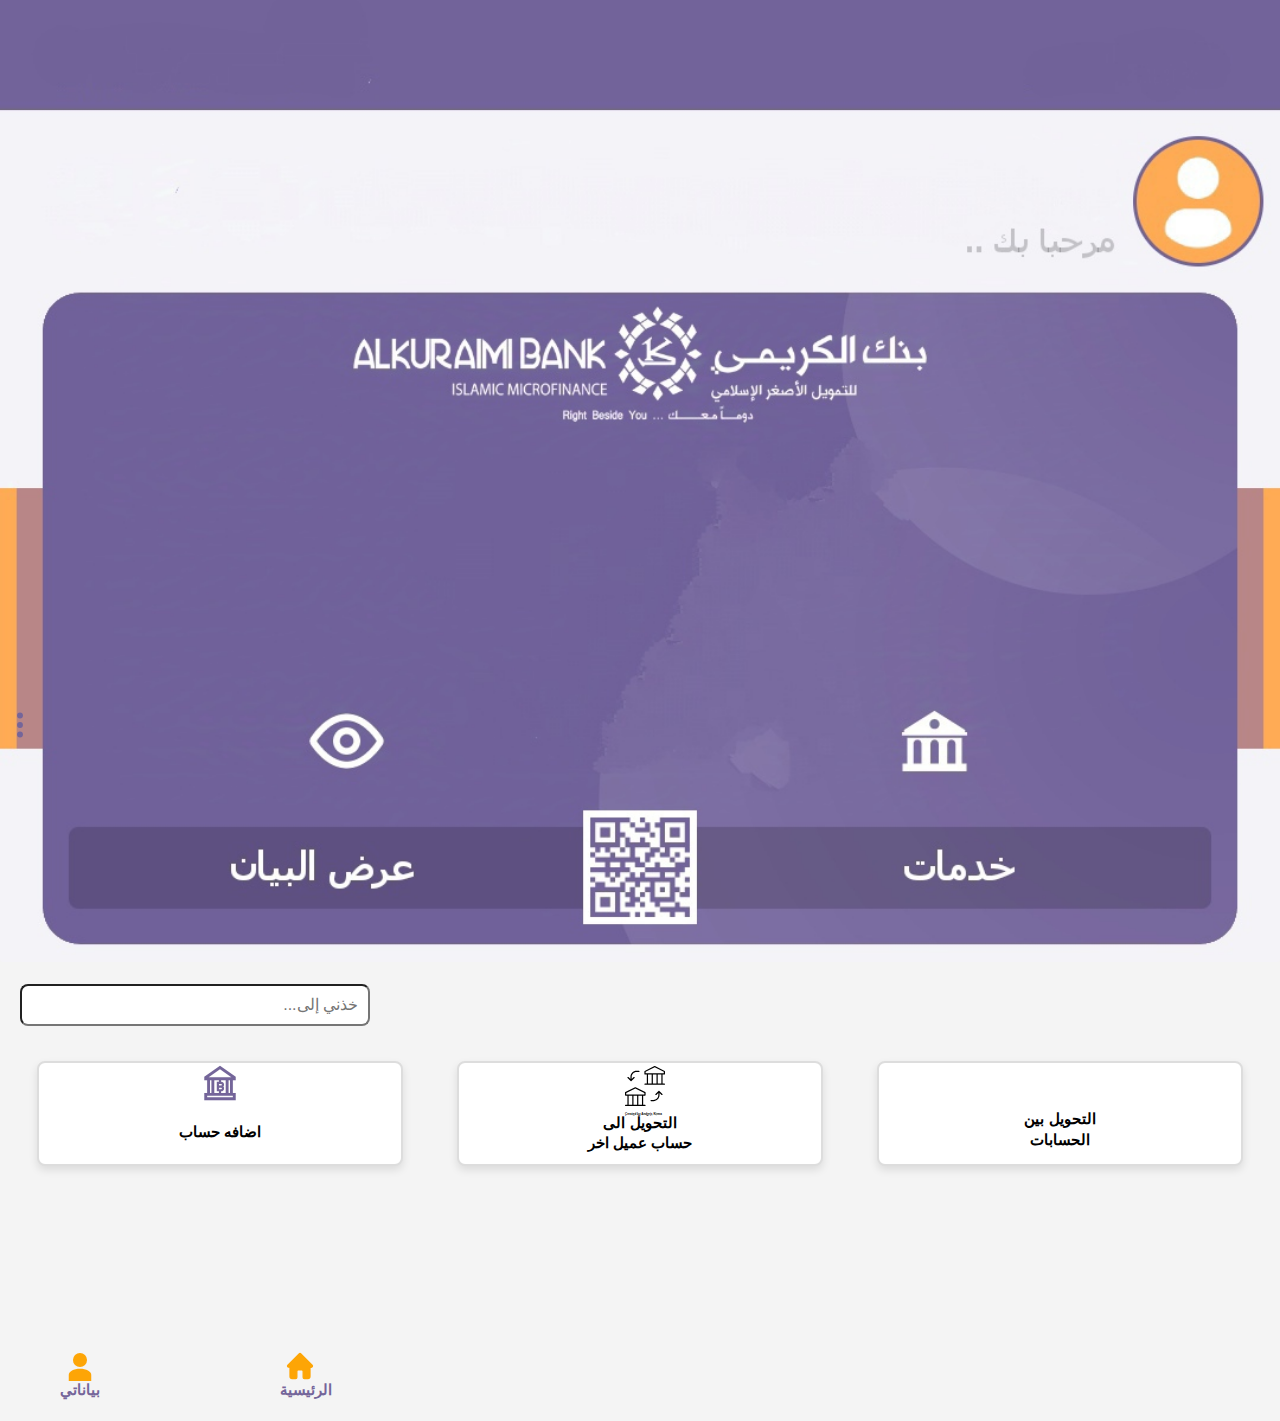
<file: Category page/account_page.html>
<!DOCTYPE html>
<html lang="en">
<head>
    
    <meta charset="UTF-8">
    <meta name="viewport" content="width=device-width, initial-scale=1.0">
    <title>Category Boxes</title>
    <link rel="stylesheet" href="assets/css/account_page.css">
    <link rel="stylesheet" href="assets/css/menu.css">
    
</head>
<body>
                       <!-- قسم راس الصفحة -->
    <header>
       <img src="assets/img/account img/header_body.jpg" alt="menu item thumbnail">
    </header>
    
    <!-- Image Menu Button and List -->
    <div class="menu-container">
        <button class="menu-button" onclick="toggleMenu()">
            <img src="assets/img/icons/menu-button.svg" alt="Menu" class="menu-icon">
        </button>
        <ul class="menu-list" id="menuList">
            <li><a href="#home">الإعدادات</a></li>
            <li><a href="../index.html">خروج</a></li>
        </ul>
    </div>
    
   <!-- قسم البحث في الصفحه الرئيسية -->
    <form action="search_results.html" method="GET">
    <input type="search" name="query" placeholder="خذني إلى..." class="search-input" />
</form>
    
                      <!-- قسم الاقسام الرئيسية -->
        <div class="container">
        <div class="category-box" >
            <img src="assets/img/account img/money-bank.svg" alt="menu item thumbnail" style="width:40px; height:40px;margin-top: -5px;position: absolute;margin-left: -20px;">
            
        <h3 style="font-size:15px;margin-top: 55px;">اضافه حساب </h3>
        </div>
 
   
        <div class="category-box">
            <img src="assets/img/account img/bank-transfer.svg" alt="menu item thumbnail" style="width:50px; height:50px;margin-top: -2px;position: absolute;margin-left: -20px;">
            
            <h3 style="margin-top: 45px;line-height:1.3;"> التحويل الى <br> حساب عميل اخر</h3>
        </div>
        
        <div class="category-box">
            <h3 style="font-size:15px;margin-top: 40px;line-height:1.4;">التحويل بين <br> الحسابات</h3>
        </div>
    </div>
    
            <!-- قسم العودة للصفحة الرئيسية -->
    <div class="home">
        <a href="category.html">
   <img src="assets/img/account img/home.svg" alt="menu     item thumbnail">
    <h3> الرئيسية</h3>
   </a>
   </div>
   
                  <!-- قسم بيانات المستخدم -->
   <div class="user_info">
   <img src="assets/img/account img/user.svg" alt="menu item thumbnail">
   <h3> بياناتي</h3>
   </div>
   
   <script src="assets/css/menu.js"></script>
</body>
</html>
</file>
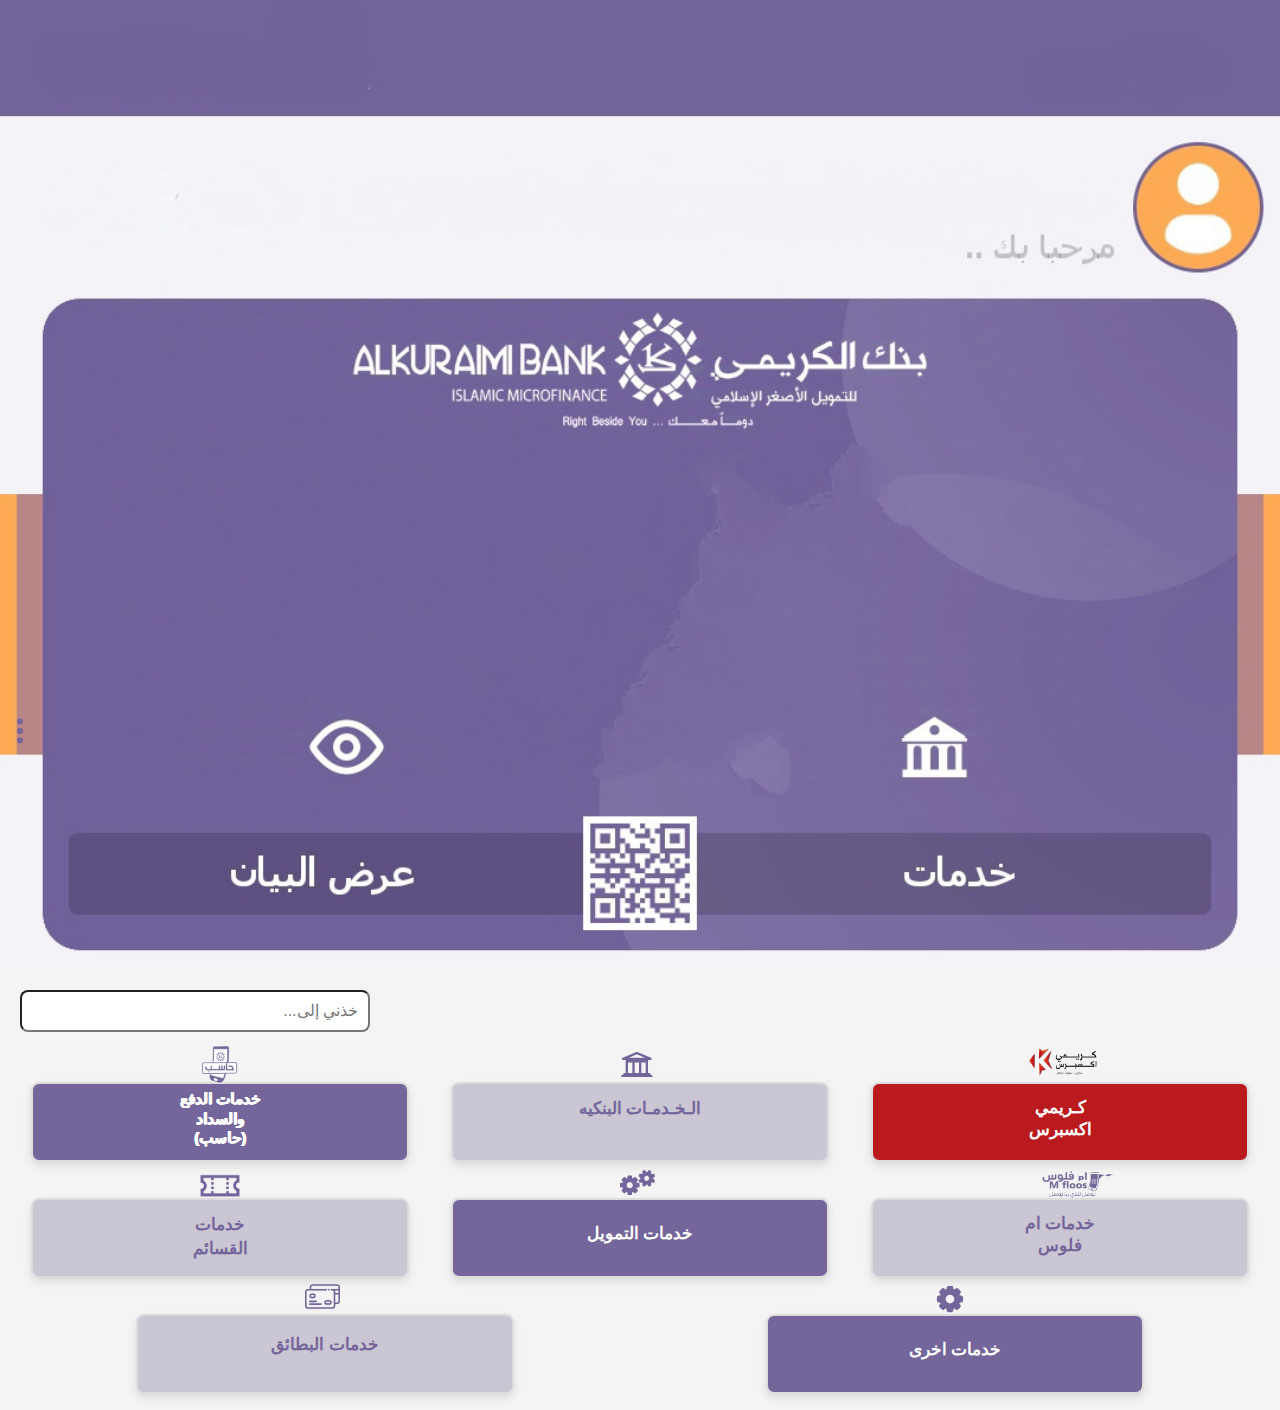
<file: Category page/category.html>
<!DOCTYPE html>
<html lang="en">
<head>
    
    <meta charset="UTF-8">
    <meta name="viewport" content="width=device-width, initial-scale=1.0">
    <title>Category Boxes</title>
    <link rel="stylesheet" href="assets/css/category.css">
    <link rel="stylesheet" href="assets/css/menu.css">
</head>
<body>
                      <!-- قسم راس الصفحة -->
    <header>
       <img src="assets/img/account img/header_body.jpg" alt="menu item thumbnail">
    </header>
    
    <!-- Image Menu Button and List -->
    <div class="menu-container">
        <button class="menu-button" onclick="toggleMenu()">
            <img src="assets/img/icons/menu-button.svg" alt="Menu" class="menu-icon">
        </button>
       
        <ul class="menu-list" id="menuList">
            <li><a href="#home">الإعدادات</a></li>
            <li><a href="../index.html">خروج</a></li>
        </ul>
    </div>
    
     <!-- قسم البحث في الصفحه الرئيسية -->
    <form action="search_results.html" method="GET">
    <input type="search" name="query" placeholder="خذني إلى..." class="search-input" />
</form>

   <!-- <header>
       <img src="../assets/img/header.jpg" alt="menu item thumbnail">
    </header>
    
    <!-- <section id="mains"> -->
       <!-- <div class="page_main">
            <img src="img/body.jpg" alt="menu item thumbnail">
            </div>-->
            
      <!--      
 <div class="slider">
    <div class="slides">
        <img src="../assets/img/body.jpg" alt="Image 1">
      <img src="../assets/img/image1.jpg" alt="Image 1">
      <img src="../assets/img/image2.jpg" alt="Image 2">
      <img src="../assets/img/image3.jpg" alt="Image 3">
      <img src="../assets/img/image4.jpg" alt="Image 4">
      <img src="../assets/img/image5.jpg" alt="Image 5">
    </div>
  </div>
  -->
            
    <div class="container">
        <div class="category-box" style="background-color: #74659a;">
               <a href="service_page.html"> 
            <img src="assets/img/icons/kuraimi_hasep.png" alt="menu item thumbnail" style="width:40px; height:40px;margin-top: -45px;position: absolute;margin-left:-20px;">
            
            <h3 style="font-size:15px;margin-top: 2px;line-height:1.3;font-stretch: expanded;font-weight: bold;text-shadow: 1px 0px white, 0px 0 white, 0 0 white, 0 0px white;">خدمات الدفع <br>
                         والسداد <br>
                         (حاسب)<h3>
                              </a>
        </div>
        
      <div class="category-box" style="background-color: #CAC6D3;color:#74659a;">
            <a href="account_page.html"> 
                
            <img src="assets/img/icons/bank-account.svg" alt="menu item thumbnail" style="width:40px; height:40px;margin-top: -42px;position: absolute;margin-left:-20px;">
             
            <h3 style="line-height:1.4;">الـخـدمـات البنكيه</h3>
            </a>
        </div>
        
       
        <div class="category-box" style="background-color:#BA191E;">
            <a href="Send_transfer.html"> 
                
            <img src="assets/img/icons/kuraimi_exprees.png" alt="menu item thumbnail" style="width:75px; height:75px;margin-top: -60px;position: absolute;margin-left:-35px;">
            <h3 style="line-height:1.3;">كـريمي <br> اكسبرس</h3>
            </a>
        </div>
        
        
        <div class="category-box"style="background-color: #CAC6D3;color:#74659a;">
            <img src="assets/img/icons/Voucher Services.svg" alt="menu item thumbnail" style="width:40px; height:40px;margin-top: -37px;position: absolute;margin-left:-20px;">
            <h3 style="line-height:1.4;">خدمات <br>القسائم </h3> 
        </div>
        
        <div class="category-box" style="background-color: #74659a;">
            <img src="assets/img/icons/settings_tow.svg" alt="menu item thumbnail" style="width:35px; height:35px;margin-top: -38px;position: absolute;margin-left:-20px;">
            <h3 style="text-align: center;margin-top:20px;">خدمات التمويل</h3>
        </div>
        
        <div class="category-box"style="background-color: #CAC6D3;color:#74659a;">
            <img src="assets/img/icons/kuraimi_mfloos.png" alt="menu item thumbnail" style="width:75px; height:75px;margin-top: -60px;position: absolute;margin-left: -20px;">
            <h3 style="line-height:1.3;">خدمات ام <br> فلوس</h3>
        </div>
        
        
        <div class="category-box"style="background-color: #CAC6D3;color:#74659a;">
            <img src="assets/img/icons/card2.svg" alt="menu item thumbnail" style="width:35px; height:35px;margin-top: -40px;position: absolute;margin-left: -20px;">
            <h3 style="text-align: center;margin-top:15px;">خدمات البطائق</h3>
        </div>
        
        <div class="category-box" style="background-color: #74659a;">
            <img src="assets/img/icons/settings_single.svg" alt="menu item thumbnail" style="width:30px; height:30px;margin-top: -35px;position: absolute;margin-left: -20px;">
            <h3 style="text-align: center;margin-top: 20px;">خدمات اخرى</h3>
        </div>
    </div>
    
   <script src="assets/css/menu.js"></script>
</body>
</html>
</file>
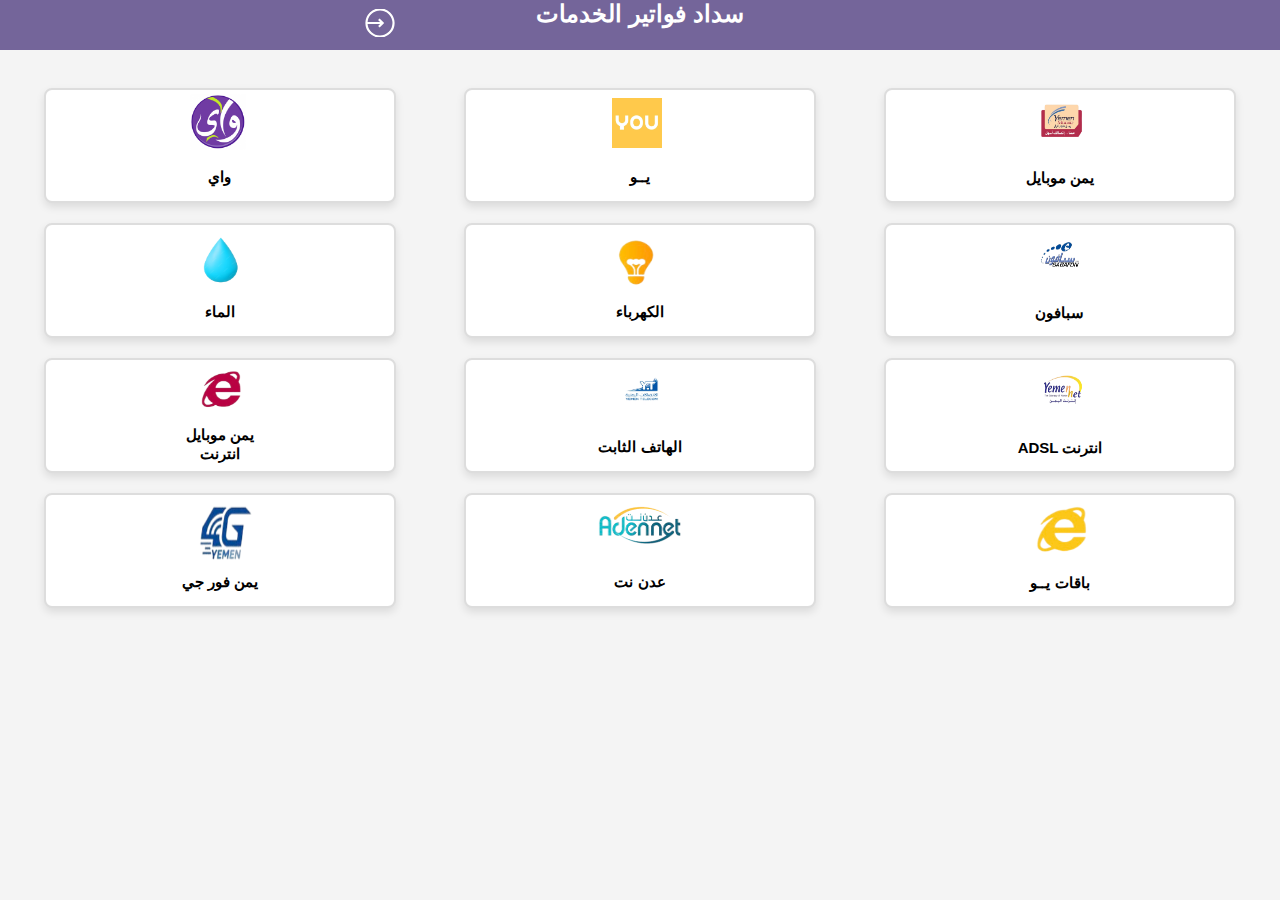
<file: Category page/pay_service.html>
<!DOCTYPE html>
<html lang="en">
<head>
    
    <meta charset="UTF-8">
    <meta name="viewport" content="width=device-width, initial-scale=1.0">
    <title>Category Boxes</title>
    <link rel="stylesheet" href="assets/css/pay_service.css">
    <link rel="stylesheet" href="assets/css/menu.css">
    
</head>
<body>
     <!-- قسم راس الصفحه -->
       <section id="mains">
        <div class="page_main">
            <h2>
                سداد فواتير الخدمات
            </h2>
           </div>
           
           <!-- قسم باتون الرجوع -->
    <div class="menu-container">
        <button class="menu-button" onclick="toggleMenu()">
            <a href="service_page.html">
            <img src="assets/img/service_img/back-button.svg" alt="Menu" class="menu-icon" >
        </button>
       </a>
        
    </div>
    
   
                      <!-- قسم الاقسام الرئيسية -->
        <div class="container">
          <div class="category-box" >
            <img src="assets/img/service_img/way_logo.webp" alt="menu item thumbnail" style="width:60px; height:60px;margin-top: -3px;position: absolute;margin-left:-32px;"> 
        <h3 style="font-size:15px;margin-top: 72px;line-height:1.3;">واي </h3>
        </div>
 
   
        <div class="category-box">
           <img src="assets/img/service_img/you_logo.jpg" alt="menu item thumbnail" style="width:50px; height:50px;margin-top: 3px;position: absolute;margin-left:-28px;">
            <h3 style="margin-top: 72px;line-height:1.3;"> يــو</h3>
        </div>
        
        <div class="category-box">
            <img src="assets/img/service_img/Yemen_mobile_logo.png" alt="menu item thumbnail" style="width:60px; height:40px;margin-top: 5px;position: absolute;margin-left:-30px;">
            <h3 style="font-size:15px;margin-top: 72px;line-height:1.4;"> يمن موبايل</h3>
        </div>

   <div class="category-box" >
            <img src="assets/img/service_img/water_logo2.png" alt="menu item thumbnail" style="width:80px; height:80px;margin-top: -5px;position: absolute;margin-left:-40px;">
        <h3 style="font-size:15px;margin-top: 72px;line-height:1.3;">الماء </h3>
        </div>
 
   
        <div class="category-box">
           <img src="assets/img/service_img/light_logo.png" alt="menu item thumbnail" style="width:60px; height:60px;margin-top: 5px;position: absolute;margin-left:-30px;">
            <h3 style="margin-top: 72px;line-height:1.3;"> الكهرباء</h3>
        </div>
        
        <div class="category-box">
            <img src="assets/img/service_img/sabafon_logo.png" alt="menu item thumbnail" style="width:40px; height:40px;margin-top: 5px;position: absolute;margin-left:-20px;">
            <h3 style="font-size:15px;margin-top: 72px;line-height:1.4;"> سبافون</h3>
        </div>
        
   <div class="category-box" >
            <img src="assets/img/service_img/yemen_mobile_net.png" alt="menu item thumbnail" style="width:60px; height:60px;margin-top: -5px;position: absolute;margin-left:-30px;"> 
        <h3 style="font-size:15px;margin-top: 60px;line-height:1.3;">يمن موبايل<br> انترنت </h3>
        </div>
 
   
        <div class="category-box">
           <img src="assets/img/service_img/yemen_telecom_logo.webp" alt="menu item thumbnail" style="width:45px; height:30px;margin-top: 10px;position: absolute;margin-left:-20px;">
            <h3 style="margin-top: 72px;line-height:1.3;"> الهاتف الثابت</h3>
        </div>
        
        <div class="category-box">
            <img src="assets/img/service_img/yemen_net_logo.png" alt="menu item thumbnail" style="width:55px; height:40px;margin-top: 5px;position: absolute;margin-left:-25px;">
            <h3 style="font-size:15px;margin-top: 72px;line-height:1.4;"> ADSL انترنت</h3>
        </div>
        
   <div class="category-box" >
            <img src="assets/img/service_img/yemen4g_logo.png" alt="menu item thumbnail" style="width:90px; height:80px;margin-top: -10px;position: absolute;margin-left:-40px;">  
        <h3 style="font-size:15px;margin-top: 72px;line-height:1.3;">يمن فور جي </h3>
        </div>
 
   
        <div class="category-box">
           <img src="assets/img/service_img/aden_net_logo.png" alt="menu item thumbnail" style="width:100px; height:55px;margin-top: -6px;position: absolute;margin-left:-50px;">
            <h3 style="margin-top: 72px;line-height:1.3;"> عدن نت</h3>
        </div>
        
        <div class="category-box">
            <img src="assets/img/service_img/you_net.png" alt="menu item thumbnail" style="width:65px; height:50px;margin-top: 5px;position: absolute;margin-left:-30px;">
            <h3 style="font-size:15px;margin-top: 72px;line-height:1.4;"> باقات يــو</h3>
        </div>


    </div>
    
         

</body>
</html>
</file>
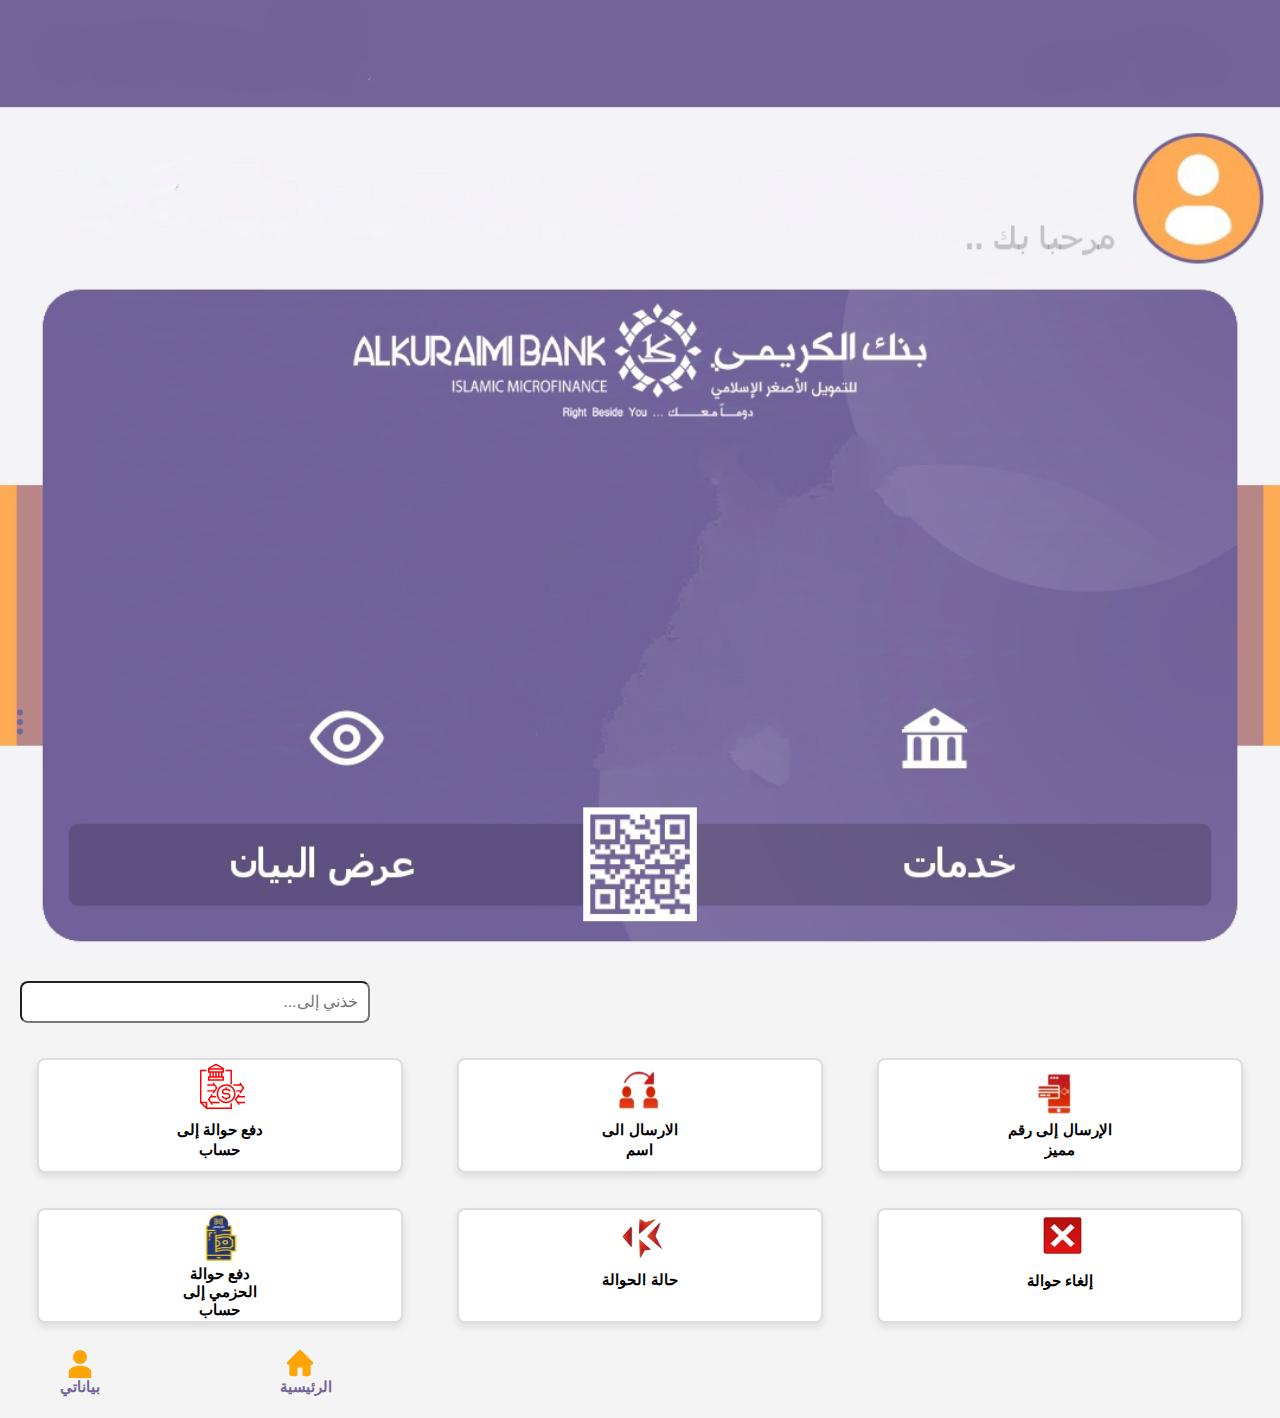
<file: Category page/Send_transfer.html>
<!DOCTYPE html>
<html lang="en">
<head>
    
    <meta charset="UTF-8">
    <meta name="viewport" content="width=device-width, initial-scale=1.0">
    <title>Category Boxes</title>
    <link rel="stylesheet" href="assets/css/Send_transfer.css">
    <link rel="stylesheet" href="assets/css/menu.css">
    
</head>
<body>
    
                     <!-- قسم راس الصفحة -->
    <header>
       <img src="assets/img/account img/header_body.jpg" alt="menu item thumbnail">
    </header>
    
  <!-- Image Menu Button and List -->
    <div class="menu-container">
        <button class="menu-button" onclick="toggleMenu()">
            <img src="assets/img/icons/menu-button.svg" alt="Menu" class="menu-icon">
        </button>
        <ul class="menu-list" id="menuList">
            <li><a href="#home">الإعدادات</a></li>
            <li><a href="../index.html">خروج</a></li>
        </ul>
    </div>
    
     <!-- قسم البحث في الصفحه الرئيسية -->
    <form action="search_results.html" method="GET">
    <input type="search" name="query" placeholder="خذني إلى..." class="search-input" />
</form>
    
                      <!-- قسم الاقسام الرئيسية -->
        <div class="container">
        <div class="category-box" >
            <img src="assets/img/icons/send transfer/transfer-to-account.svg" alt="menu item thumbnail" style="width:45px; height:45px;margin-top: -1px;position: absolute;margin-left: -20px;">
            
        <h3 style="font-size:15px;margin-top: 55px;line-height:1.3;">دفع حوالة إلى <br>حساب </h3>
        </div>
 
   
        <div class="category-box">
            <img src="assets/img/icons/send transfer/send-to-name.png" alt="menu item thumbnail" style="width:65px; height:65px;margin-top: -10px;position: absolute;margin-left:-30px;">
            <h3 style="margin-top: 55px;line-height:1.3;"> الارسال الى <br> اسم</h3>
        </div>
        
        <div class="category-box">
             <img src="assets/img/icons/send transfer/send-to-momaiaz.jpg" alt="menu item thumbnail" style="width:60px; height:60px;margin-top: -5px;position: absolute;margin-left:-30px;">
            
            <h3 style="font-size:15px;margin-top: 55px;line-height:1.3;">الإرسال إلى رقم <br> مميز</h3>
        </div>
        
         <div class="category-box" >
            <img src="assets/img/icons/send transfer/hazme-logo.jpg" alt="menu item thumbnail" style="width:60px; height:55px;margin-top: -5px;position: absolute;margin-left: -30px;">
            
        <h3 style="font-size:15px;margin-top: 50px;line-height:1.2;">دفع حوالة<br> الحزمي إلى<br>حساب </h3>
        </div>
 
   
        <div class="category-box">
            <img src="assets/img/icons/send transfer/transfer states.png" alt="menu item thumbnail" style="width:50px; height:50px;margin-top: -2px;position: absolute;margin-left: -25px;">
            <h3 style="margin-top: 55px;line-height:1.3;font-weight: bold;"> حالة الحوالة</h3>
        </div>
        
        <div class="category-box">
             <img src="assets/img/icons/send transfer/cancel transfer.jpeg" alt="menu item thumbnail" style="width:45px; height:45px;margin-top: -2px;position: absolute;margin-left:-20px;">
            <h3 style="font-size:15px;margin-top: 55px;line-height:1.4;"> إلغاء حوالة</h3>
        </div>
        
    </div>
    
            <!-- قسم العودة للصفحة الرئيسية -->
    <div class="home">
        <a href="category.html">
   <img src="assets/img/account img/home.svg" alt="menu     item thumbnail">
    <h3> الرئيسية</h3>
   </a>
   </div>
   
                  <!-- قسم بيانات المستخدم -->
   <div class="user_info">
   <img src="assets/img/account img/user.svg" alt="menu item thumbnail">
   <h3> بياناتي</h3>
   </div>
   <script src="assets/css/menu.js"></script>
</body>
</html>
</file>
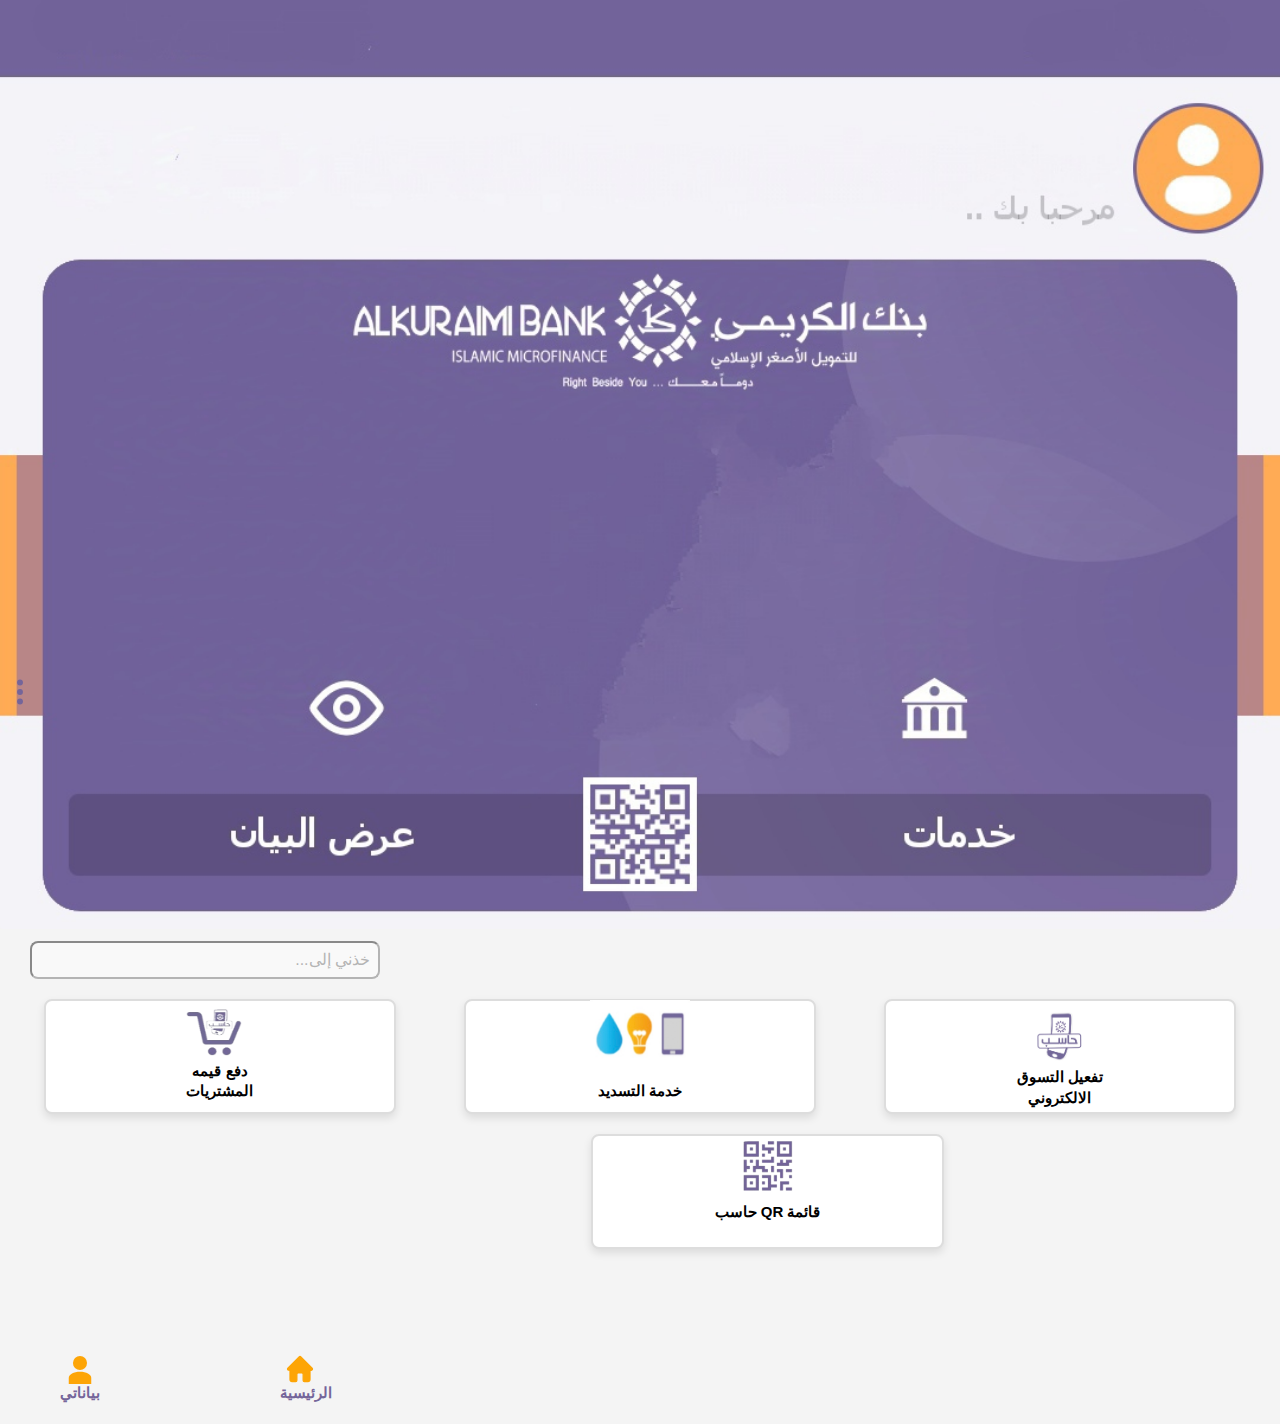
<file: Category page/service_page.html>
<!DOCTYPE html>
<html lang="en">
<head>
    
    <meta charset="UTF-8">
    <meta name="viewport" content="width=device-width, initial-scale=1.0">
    <title>Category Boxes</title>
    <link rel="stylesheet" href="assets/css/service_page.css">
    <link rel="stylesheet" href="assets/css/menu.css">
    
</head>
<body>
                       <!-- قسم راس الصفحة -->
    <header>
       <img src="assets/img/account img/header_body.jpg" alt="menu item thumbnail">
    </header>
    
    <!-- Image Menu Button and List -->
    <div class="menu-container">
        <button class="menu-button" onclick="toggleMenu()">
            <img src="assets/img/icons/menu-button.svg" alt="Menu" class="menu-icon">
        </button>
        <ul class="menu-list" id="menuList">
            <li><a href="#home">الإعدادات</a></li>
            <li><a href="../index.html">خروج</a></li>
        </ul>
    </div>
    
   <!-- قسم البحث في الصفحه الرئيسية -->
    <form action="search_results.html" method="GET">
    <input type="search" name="query" placeholder="خذني إلى..." class="search-input" />
</form>
    
                      <!-- قسم الاقسام الرئيسية -->
        <div class="container">
        <div class="category-box" >
            <img src="assets/img/service_img/pay_logo.png" alt="menu item thumbnail" style="width:70px; height:60px;margin-top: -5px;position: absolute;margin-left:-40px;"> 
        <h3 style="font-size:15px;margin-top: 55px;line-height:1.3;">دفع قيمه<br> المشتريات </h3>
        </div>
 
   
        <div class="category-box">
              <a href="pay_service.html"> 
           <img src="assets/img/service_img/pay_service_logo.jpg" alt="menu item thumbnail" style="width:100px; height:65px;margin-top: -6px;position: absolute;margin-left:-50px;">
         
            <h3 style="margin-top: 75px;line-height:1.3;"> خدمة التسديد</h3>
             </a>
        </div>
        
        <div class="category-box">
            <img src="assets/img/service_img/kuraimi_hasep.webp" alt="menu item thumbnail" style="width:50px; height:50px;margin-top: 5px;position: absolute;margin-left:-25px;">
            
            <h3 style="font-size:15px;margin-top: 60px;line-height:1.4;">تفعيل التسوق <br> الالكتروني</h3>
        </div>
        
         <div class="category-box" style="margin-left:260px;">
               <img src="assets/img/service_img/qr_logo.png" alt="menu item thumbnail" style="width:80px; height:60px;margin-top: -5px;position: absolute;margin-left:-40px;">
            
            <h3 style="font-size:15px;margin-top: 60px;line-height:1.4;"> حاسب QR قائمة</h3>
        </div>
    </div>
    
            <!-- قسم العودة للصفحة الرئيسية -->
    <div class="home">
        <a href="category.html">
   <img src="assets/img/account img/home.svg" alt="menu     item thumbnail">
    <h3> الرئيسية</h3>
   </a>
   </div>
   
                  <!-- قسم بيانات المستخدم -->
   <div class="user_info">
   <img src="assets/img/account img/user.svg" alt="menu item thumbnail">
   <h3> بياناتي</h3>
   </div>
   
   <script src="assets/css/menu.js"></script>
</body>
</html>
</file>
<file: Category page/assets/css/account_page.css>
* {
    box-sizing: border-box;
}
@import url('https://fonts.googleapis.com/css2?family=Roboto:wght@400;700&display=swap');



body {
    font-family: Arial, sans-serif;
    background-color: #f4f4f4;
    margin: 0;
    padding: 0;
}
header img{
   width:100%;
    background-color:#74659a;
    border-radius: 3px;
    margin-top: -12px;
    
}


.search-input {
    padding: 10px;
    font-size: 16px;
    width: 350px;
    border: 0.5px solid #0000//;
    border-radius: 8px;
    outline: none;
    transition: border-color 0.3s;
    direction:rtl;
    margin-left:20px;
}

.search-input:focus {
    border-color:;
}

.container {
    display: flex;
    justify-content: space-around;
    flex-wrap: wrap;
    padding: 10px;
    margin-top: -5px;
}

.category-box {
    background-color: #fff;
    color:#74659a;
    border: 2px solid #ddd;
    border-radius: 8px;
    width: 29%;
    height: 105px;
    margin: 5px;
    padding: 5px;
    margin-top: 30px;
    box-shadow: 0 4px 8px rgba(0, 0, 0, 0.1);
    text-align: center;
    transition: 0.3s ease-in-out;
}

.category-box h3 {
    font-size: 15px;
    color:#000000;
    margin-bottom: 15px;
    text-align: center;
    font-family: Impact, sans-serif;
}

.category-box:hover {
    box-shadow: 0 8px 16px rgba(0, 0, 0, 0.2);
    transform: translateY(-5px);
}
.home img{
width:30px;
 height:30px;
 margin-top:170px;
 position:absolute;
 margin-left:285px;
    
}
.home h3{
   width:40px;
   height:40px;
   margin-top:200px
   ;position: absolute;
   margin-left:280px;
   font-size:15px;
   color: #74659a;
}
.user_info img{
    width:30px;
    height:30px;
    margin-top:170px;
    position:absolute;
    margin-left:65px;
}
.user_info h3{
   width:40px;
   height:40px;
   margin-top:200px;
   position:absolute;
   margin-left:60px;
   font-size:15px;
   color:#74659a;"
}
</file>
<file: Category page/assets/css/menu.css>
/* Container for the menu */
.menu-container {
    position: relative;
    display: inline-block;
}

/* Style for the image button */
.menu-button {
    background: none;
    border: none;
    cursor: pointer;
}

/* Image styling */
.menu-icon {
    width: 30px;
    height: 30px; 
    margin-top: -270px;
    margin-left: -1px;
    position: absolute;   
}

/* Style for the dropdown menu */
.menu-list {
    display: none;
    position: absolute;
    background-color: white;
    box-shadow: 0px 8px 16px rgba(0, 0, 0, 0.2);
    min-width: 180px;
    border-radius: 1px;
    z-index: 1;
    list-style-type: none;
    padding: 0;
    margin: 0;
    background-color:#74659a;
    position: absolute;
    margin-top: -235px;
    margin-left: 5px;
    font-size:17px;
}

/* Style for each menu item */
.menu-list li a {
    color: white; 
    padding: 10px 15px; 
    display: block; 
    text-decoration: none; 
    text-align: right;
    
}
</file>
<file: Category page/assets/css/category.css>
* {
    box-sizing: border-box;
}
@import url('https://fonts.googleapis.com/css2?family=Roboto:wght@400;700&display=swap');



body {
    font-family: Arial, sans-serif;
    background-color: #f4f4f4;
    margin: 0;
    padding: 0;
}
header img{
   width:100%;
    background-color:#74659a;
    border-radius: 3px;
    margin-top: -6px;
    
}

.page_main img{
    width:100%; 
    margin-top: -10px;
}
.search-input {
    padding: 10px;
    font-size: 16px;
    width: 350px;
    border: 0.5px solid #0000//;
    border-radius: 8px;
    outline: none;
    transition: border-color 0.3s;
    direction:rtl;
    margin-left:20px;
}

.search-input:focus {
    border-color:;
}

.container {
    display: flex;
    justify-content: space-around;
    flex-wrap: wrap;
    padding: 10px;
    margin-top: 10px;
}

.category-box {
    background-color: #fff;
    color:#fff;
    border: 2px solid #ddd;
    border-radius: 8px;
    width: 30%;
    height: 80px;
    margin: 6px;
    padding: 3px;
    margin-top: 30px;
    box-shadow: 0 4px 8px rgba(0, 0, 0, 0.1);
    text-align: center;
    transition: 0.3s ease-in-out;
}
.category-box a {
  outline: none;
  text-decoration:none;
  color: inherit;"
}

.category-box h3 {
    font-size: 17px;
    font-weight: bold;
    margin-bottom: 1px;
    margin-top: 10px;
    text-align: center;
    font-family: Impact, sans-serif;
}

.category-box:hover {
    box-shadow: 0 8px 16px rgba(0, 0, 0, 0.2);
    transform: translateY(-5px);
}
</file>
<file: Category page/assets/css/pay_service.css>
* {
    box-sizing: border-box;
}
@import url('https://fonts.googleapis.com/css2?family=Roboto:wght@400;700&display=swap');



body {
    font-family: Arial, sans-serif;
    background-color: #f4f4f4;
    margin: 0;
    padding: 0;
}

.page_main{
    width:100%; 
    height: 50px;
    margin-top: -20px;
    background-color:#74659a;
    
}
.page_main h2{
    color:#ffffff;
    text-align: center;
    
}

.menu-container {
    position: relative;
    display: inline-block;
}

/* Style for the image button */
.menu-button {
    background: none;
    border: none;
    cursor: pointer;
}
.menu-button img{
    width: 30px;
    height: 28px; 
    margin-top: -55px;
    margin-left: 359px;
    position: absolute;
}

/* Image styling */
.menu-icon{
    width: 30px;
    height: 28px; 
    margin-top: -55px;
    margin-left: 359px;
    position: absolute;   
    
}
.container {
    display: flex;
    justify-content: space-around;
    flex-wrap: wrap;
    padding: 10px;
    margin-top: -5px;
}

.category-box {
    background-color: #fff;
    color:#74659a;
    border: 2px solid #ddd;
    border-radius: 8px;
    width: 28%;
    height: 115px;
    margin: 5px;
    padding: 5px;
    margin-top: 15px;
    box-shadow: 0 4px 8px rgba(0, 0, 0, 0.1);
    text-align: center;
    transition: 0.3s ease-in-out;
}

.category-box h3 {
    font-size: 15px;
    color:#000000;
    margin-bottom: 15px;
    text-align: center;
    font-family: Impact, sans-serif;
}

.category-box:hover {
    box-shadow: 0 8px 16px rgba(0, 0, 0, 0.2);
    transform: translateY(-5px);
}
.home {
    
    margin-top: -80px;
}
.home img{
width:30px;
 height:30px;
 margin-top:170px;
 position:absolute;
 margin-left:285px;
    
}
.home h3{
   width:40px;
   height:40px;
   margin-top:200px
   ;position: absolute;
   margin-left:280px;
   font-size:15px;
   color: #74659a;
}
user_info {
    margin-top: -80px;
}

.user_info img{
    width:30px;
    height:30px;
    margin-top:170px;
    position:absolute;
    margin-left:65px;
}
.user_info h3{
   width:40px;
   height:40px;
   margin-top:200px;
   position:absolute;
   margin-left:60px;
   font-size:15px;
   color:#74659a;"
}
</file>
<file: Category page/assets/css/Send_transfer.css>
* {
    box-sizing: border-box;
}
@import url('https://fonts.googleapis.com/css2?family=Roboto:wght@400;700&display=swap');



body {
    font-family: Arial, sans-serif;
    background-color: #f4f4f4;
    margin: 0;
    padding: 0;
}
header img{
   width:100%;
    background-color:#74659a;
    border-radius: 3px;
    margin-top: -15px;
    
}


.search-input {
    padding: 10px;
    font-size: 16px;
    width: 350px;
    border: 0.5px solid #0000//;
    border-radius: 8px;
    outline: none;
    transition: border-color 0.3s;
    direction:rtl;
    margin-left:20px;
}

.search-input:focus {
    border-color:;
}

.container {
    display: flex;
    justify-content: space-around;
    flex-wrap: wrap;
    padding: 10px;
    margin-top: -5px;
}

.category-box {
    background-color: #fff;
    color:#74659a;
    border: 2px solid #ddd;
    border-radius: 8px;
    width: 29%;
    height: 115px;
    margin: 5px;
    padding: 5px;
    margin-top: 30px;
    box-shadow: 0 4px 8px rgba(0, 0, 0, 0.1);
    text-align: center;
    transition: 0.3s ease-in-out;
}

.category-box h3 {
    font-size: 15px;
    color:#000000;
    margin-bottom: 15px;
    text-align: center;
    font-family: Impact, sans-serif;
}

.category-box:hover {
    box-shadow: 0 8px 16px rgba(0, 0, 0, 0.2);
    transform: translateY(-5px);
}
.home {
    
    margin-top: -160px;
}
.home img{
width:30px;
 height:30px;
 margin-top:170px;
 position:absolute;
 margin-left:285px;
    
}
.home h3{
   width:40px;
   height:40px;
   margin-top:200px
   ;position: absolute;
   margin-left:280px;
   font-size:15px;
   color: #74659a;
}
.user_info img{
    width:30px;
    height:30px;
    margin-top:170px;
    position:absolute;
    margin-left:65px;
}
.user_info h3{
   width:40px;
   height:40px;
   margin-top:200px;
   position:absolute;
   margin-left:60px;
   font-size:15px;
   color:#74659a;"
}
</file>
<file: Category page/assets/css/service_page.css>
* {
    box-sizing: border-box;
}
@import url('https://fonts.googleapis.com/css2?family=Roboto:wght@400;700&display=swap');



body {
    font-family: Arial, sans-serif;
    background-color: #f4f4f4;
    margin: 0;
    padding: 0;
}
header img{
   width:100%;
    background-color:#74659a;
    border-radius: 3px;
    margin-top: -45px;
    
}


.search-input {
    padding: 8px;
    font-size: 16px;
    width: 350px;
    border: 1px solid #0000//;
    border-radius: 8px;
    outline: none;
    transition: border-color 0.3s;
    direction:rtl;
    margin-left:30px;
    margin-top: -98px;
    opacity: 0.5;
}

.search-input:focus {
    border-color:;
}

.container {
    display: flex;
    justify-content: space-around;
    flex-wrap: wrap;
    padding: 10px;
    margin-top: -5px;
}

.category-box {
    background-color: #fff;
    color:#74659a;
    border: 2px solid #ddd;
    border-radius: 8px;
    width: 28%;
    height: 115px;
    margin: 5px;
    padding: 5px;
    margin-top: 15px;
    box-shadow: 0 4px 8px rgba(0, 0, 0, 0.1);
    text-align: center;
    transition: 0.3s ease-in-out;
}
.category-box a {
  outline: none;
  text-decoration:none;
  color: inherit;
}

.category-box h3 {
    font-size: 15px;
    color:#000000;
    margin-bottom: 15px;
    text-align: center;
    font-family: Impact, sans-serif;
}

.category-box:hover {
    box-shadow: 0 8px 16px rgba(0, 0, 0, 0.2);
    transform: translateY(-5px);
}
.home {
    
    margin-top: -80px;
}
.home img{
width:30px;
 height:30px;
 margin-top:170px;
 position:absolute;
 margin-left:285px;
    
}
.home h3{
   width:40px;
   height:40px;
   margin-top:200px
   ;position: absolute;
   margin-left:280px;
   font-size:15px;
   color: #74659a;
}
user_info {
    margin-top: -80px;
}

.user_info img{
    width:30px;
    height:30px;
    margin-top:170px;
    position:absolute;
    margin-left:65px;
}
.user_info h3{
   width:40px;
   height:40px;
   margin-top:200px;
   position:absolute;
   margin-left:60px;
   font-size:15px;
   color:#74659a;"
}
</file>
